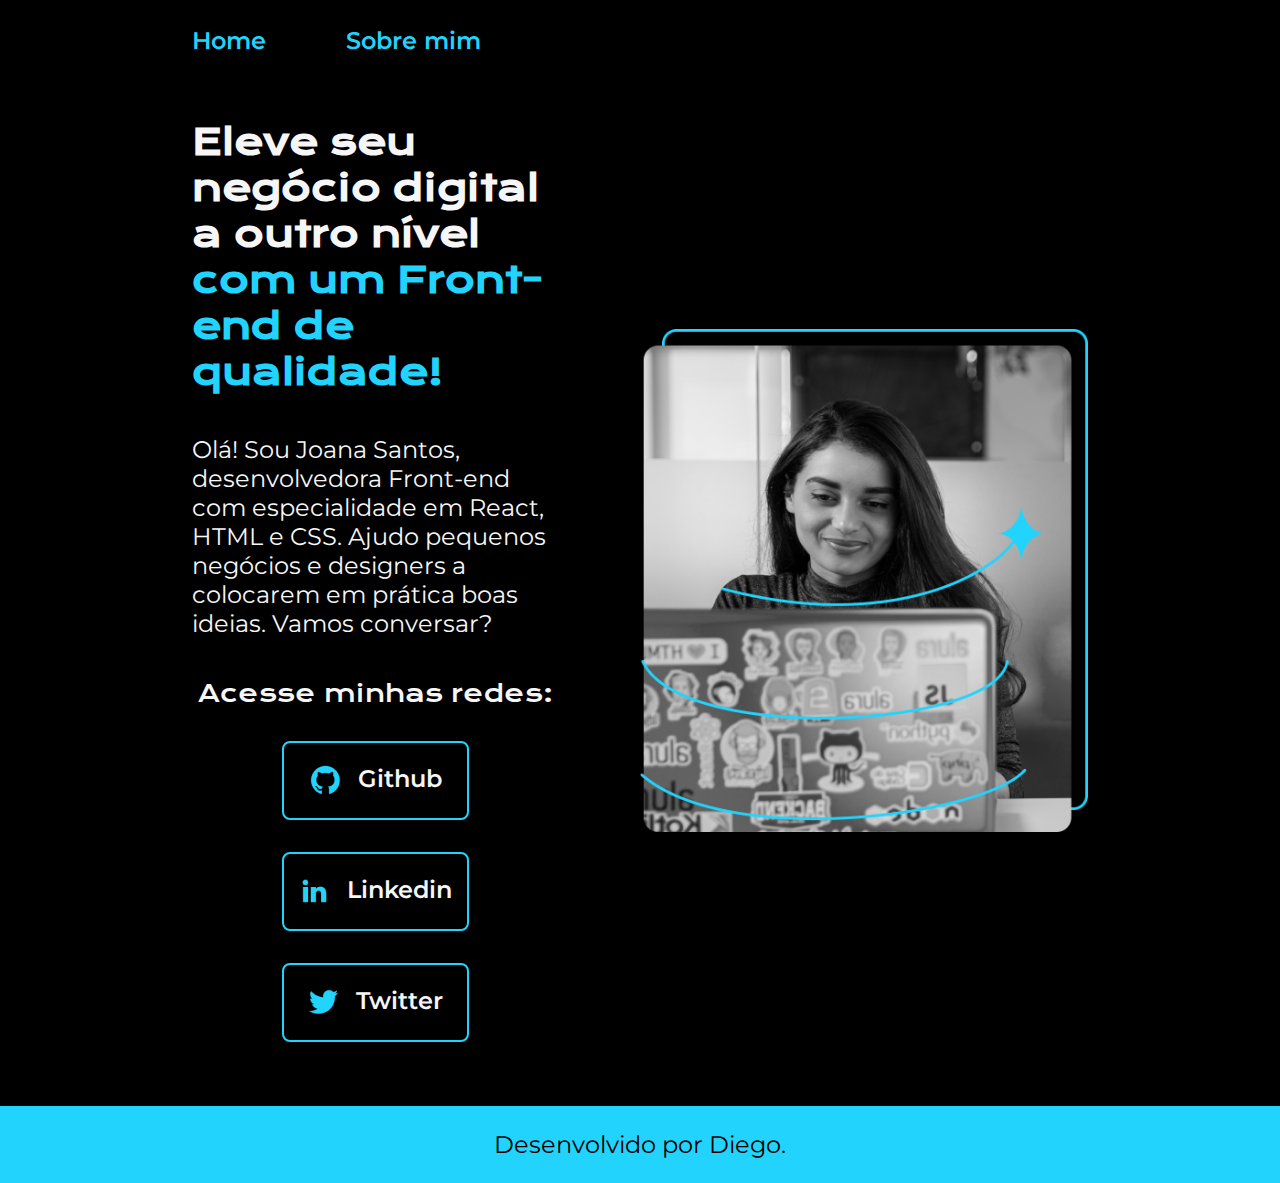
<file: index.html>
<!DOCTYPE html>
<html lang="pt-br">
<head>
    <meta charset="UTF-8">
    <meta http-equiv="X-UA-Compatible" content="IE=edge">
    <meta name="viewport" content="width=device-width, initial-scale=1.0">
    <title>Portfolio</title>
    <link rel="stylesheet" href="./styles/style.css">
</head>
<body>
    <header class="cabecalho">
        <nav class="cabecalho__menu">
            <a class="cabecalho__menu__link" href="index.html">Home</a>
            <a class="cabecalho__menu__link" href="about.html">Sobre mim</a>
        </nav>
    </header>
    <main class="apresentacao">
        <section class="apresentacao__conteudo">
            <h1 class="apresentacao__conteudo__titulo">Eleve seu negócio digital a outro nível <strong class="titulo-destaque">com um Front-end
                de qualidade!</strong></h1>
            <p class="apresentacao__conteudo__texto">Olá! Sou Joana Santos, desenvolvedora Front-end com especialidade 
                em React, HTML e CSS.
                Ajudo pequenos negócios e designers a colocarem em prática boas
                ideias. Vamos conversar?</p>
                <div class="apresentacao__links">
                    <h2 class="apresentacao__links__subtitulo">Acesse minhas redes:</h2>
                    <a class="apresentacao__links__navegacao" href="https://github.com/guilhermeonrails">
                        <img src="./assets/github.png" alt="logo github">
                        Github
                    </a>
                    <a class="apresentacao__links__navegacao" href="https://linkedin.com/in/rafaellaballerini">
                        <img src="./assets/linkedin.png" alt="logo linkedin">
                        Linkedin
                    </a>
                    <a class="apresentacao__links__navegacao" href="https://twitch.tv/guilimadev">
                        <img src="./assets/twitter.png" alt="logo twitter">
                        Twitter
                    </a>
                </div>
            </section>
              <img class="aprsentacao__imagem" src="./assets/imagem.png" alt="foto da Joana Santos programando">
    </main>
    <footer class="rodape">Desenvolvido por Diego.</footer>
</body>
</html>
</file>
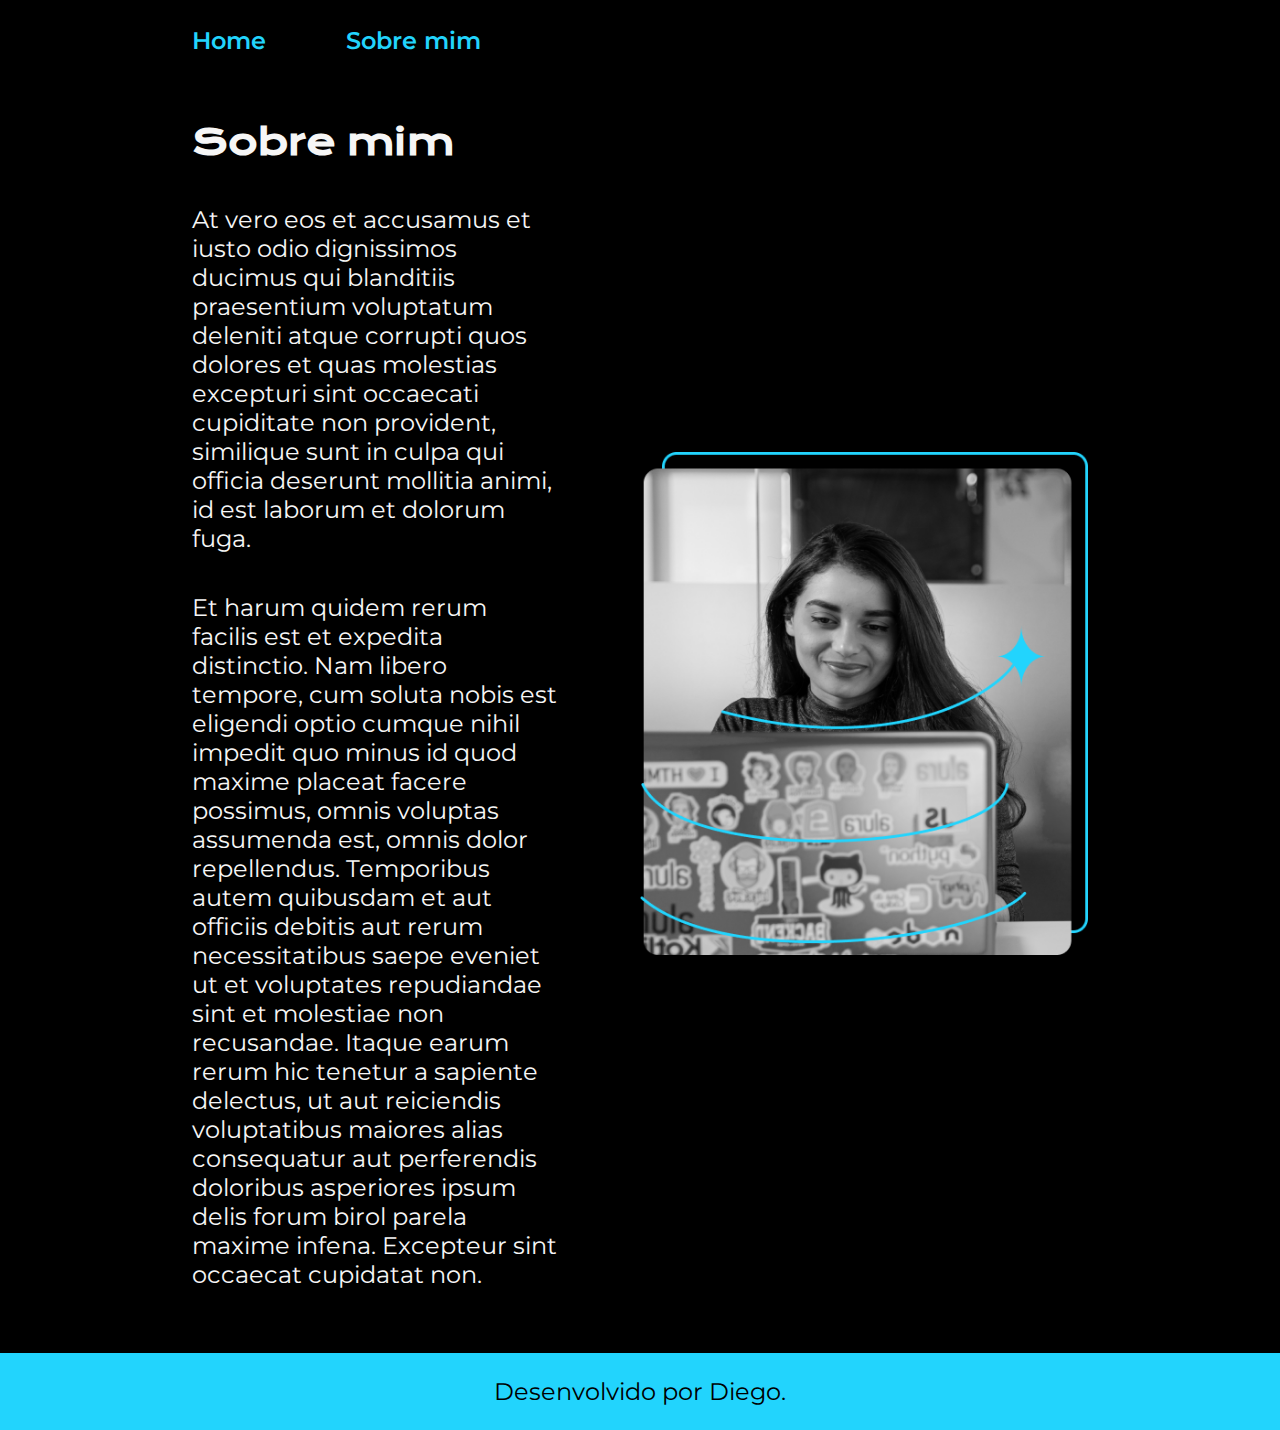
<file: about.html>
<!DOCTYPE html>
<html lang="pt-br">
<head>
    <meta charset="UTF-8">
    <meta http-equiv="X-UA-Compatible" content="IE=edge">
    <meta name="viewport" content="width=device-width, initial-scale=1.0">
    <title>Sobre mim</title>
    <link rel="stylesheet" href="./styles/style.css">
</head>
<body>
    <header class="cabecalho">
        <nav class="cabecalho__menu">
            <a class="cabecalho__menu__link" href="index.html">Home</a>
            <a class="cabecalho__menu__link" href="about.html">Sobre mim</a>
        </nav>
    </header>

   <main class="apresentacao">
        <section class="apresentacao__conteudo">
            <h1 class="apresentacao__conteudo__titulo">Sobre mim</h1>

            <p class="apresentacao__conteudo__texto">At vero eos et accusamus et iusto odio dignissimos ducimus qui blanditiis praesentium voluptatum deleniti atque corrupti quos dolores et quas molestias excepturi sint occaecati cupiditate non provident, similique sunt in culpa qui officia deserunt mollitia animi, id est laborum et dolorum fuga.</p>

            <p class="apresentacao__conteudo__texto">Et harum quidem rerum facilis est et expedita distinctio. Nam libero tempore, cum soluta nobis est eligendi optio cumque nihil impedit quo minus id quod maxime placeat facere possimus, omnis voluptas assumenda est, omnis dolor repellendus. Temporibus autem quibusdam et aut officiis debitis aut rerum necessitatibus saepe eveniet ut et voluptates repudiandae sint et molestiae non recusandae. Itaque earum rerum hic tenetur a sapiente delectus, ut aut reiciendis voluptatibus maiores alias consequatur aut perferendis doloribus asperiores ipsum delis forum birol parela maxime infena. Excepteur sint occaecat cupidatat non.
            </p>
        </section>
         <img  class="aprsentacao__imagem" src="./assets/imagem.png" alt="foto da Joana Santos programando">
   </main>

   <footer class="rodape">Desenvolvido por Diego.</footer>
</body>
</html>
</file>
<file: styles/style.css>
@import url('https://fonts.googleapis.com/css2?family=Krona+One&family=Montserrat:wght@400;600&display=swap');

:root {
    --cor-primaria: #000000;
    --cor-secundaria:#f6f6f6;
    --cor-terciaria: #22d4fd;
    --cor-hover: #272727;

    --fonte-prmaria: 'Krona One', sans-serif;
    --fonte-secundaria: 'Montserrat', sans-serif;

}

*{
    margin: 0;
    padding: 0;
}

body {
    box-sizing: border-box;
    background-color: var(--cor-primaria);
    color: var(--cor-secundaria);
}
.cabecalho{
    padding: 2% 0% 0% 15%;
}

.cabecalho__menu {
    display: flex;
    gap: 80px;
}
.cabecalho__menu__link {
    font-family: var(--fonte-secundaria);
    font-size: 1.5rem;
    font-weight: 600;
    color: var(--cor-terciaria);
    text-decoration: none;

}

.apresentacao{
    padding: 5% 15%;
    display: flex;
    align-items: center;
    justify-content: space-between;
    gap: 82px;
}

.apresentacao__conteudo{
    width: 50%;
    display: flex;
    flex-direction: column;
    gap: 40px;
}
.apresentacao__conteudo__titulo{
    font-size: 2.25rem;
    font-family: var(--fonte-prmaria);
}

.titulo-destaque{
    color: var(--cor-terciaria);
}

.apresentacao__conteudo__texto{
    font-size: 1.5rem;
    font-family: var(--fonte-secundaria);

}

.apresentacao__links{
    display: flex;
    flex-direction: column;
    justify-content: space-between;
    align-items: center;
    gap: 32px;
}

.apresentacao__links__subtitulo {
    font-family: var(--fonte-prmaria);
    font-weight: 400;
    font-size: 1.5rem;
}
.apresentacao__links__navegacao{
    display: flex;
    justify-content: center;
    gap: 16px;
    width: 50%;
    text-align: center;
    border-radius: 8px;
    font-size: 1.5rem;
    font-weight: 600;
    padding: 21.5px 0;
    text-decoration: none;
    color: var(--cor-secundaria);
    font-family: var(--fonte-secundaria);
    border: solid 2px var(--cor-terciaria);
}

.apresentacao__links__link:hover {
    background-color: var(--cor-hover);
}

.aprsentacao__imagem{
    width: 50%;
}

.rodape{
    color: var(--cor-primaria);
    background-color: var(--cor-terciaria);
    padding: 24px;
    text-align: center;
    font-family: var(--fonte-secundaria);
    font-size: 1.5rem;
    font-weight: 400;
}

@media (max-width: 1200px) {
    .cabecalho{
        padding: 10%;
    }

    .cabecalho__menu{
        justify-content: center;
    }
    
    .apresentacao{
        flex-direction: column-reverse;
        padding: 5%;
    }

    .apresentacao__conteudo {
        width: auto;
    }
}
</file>
